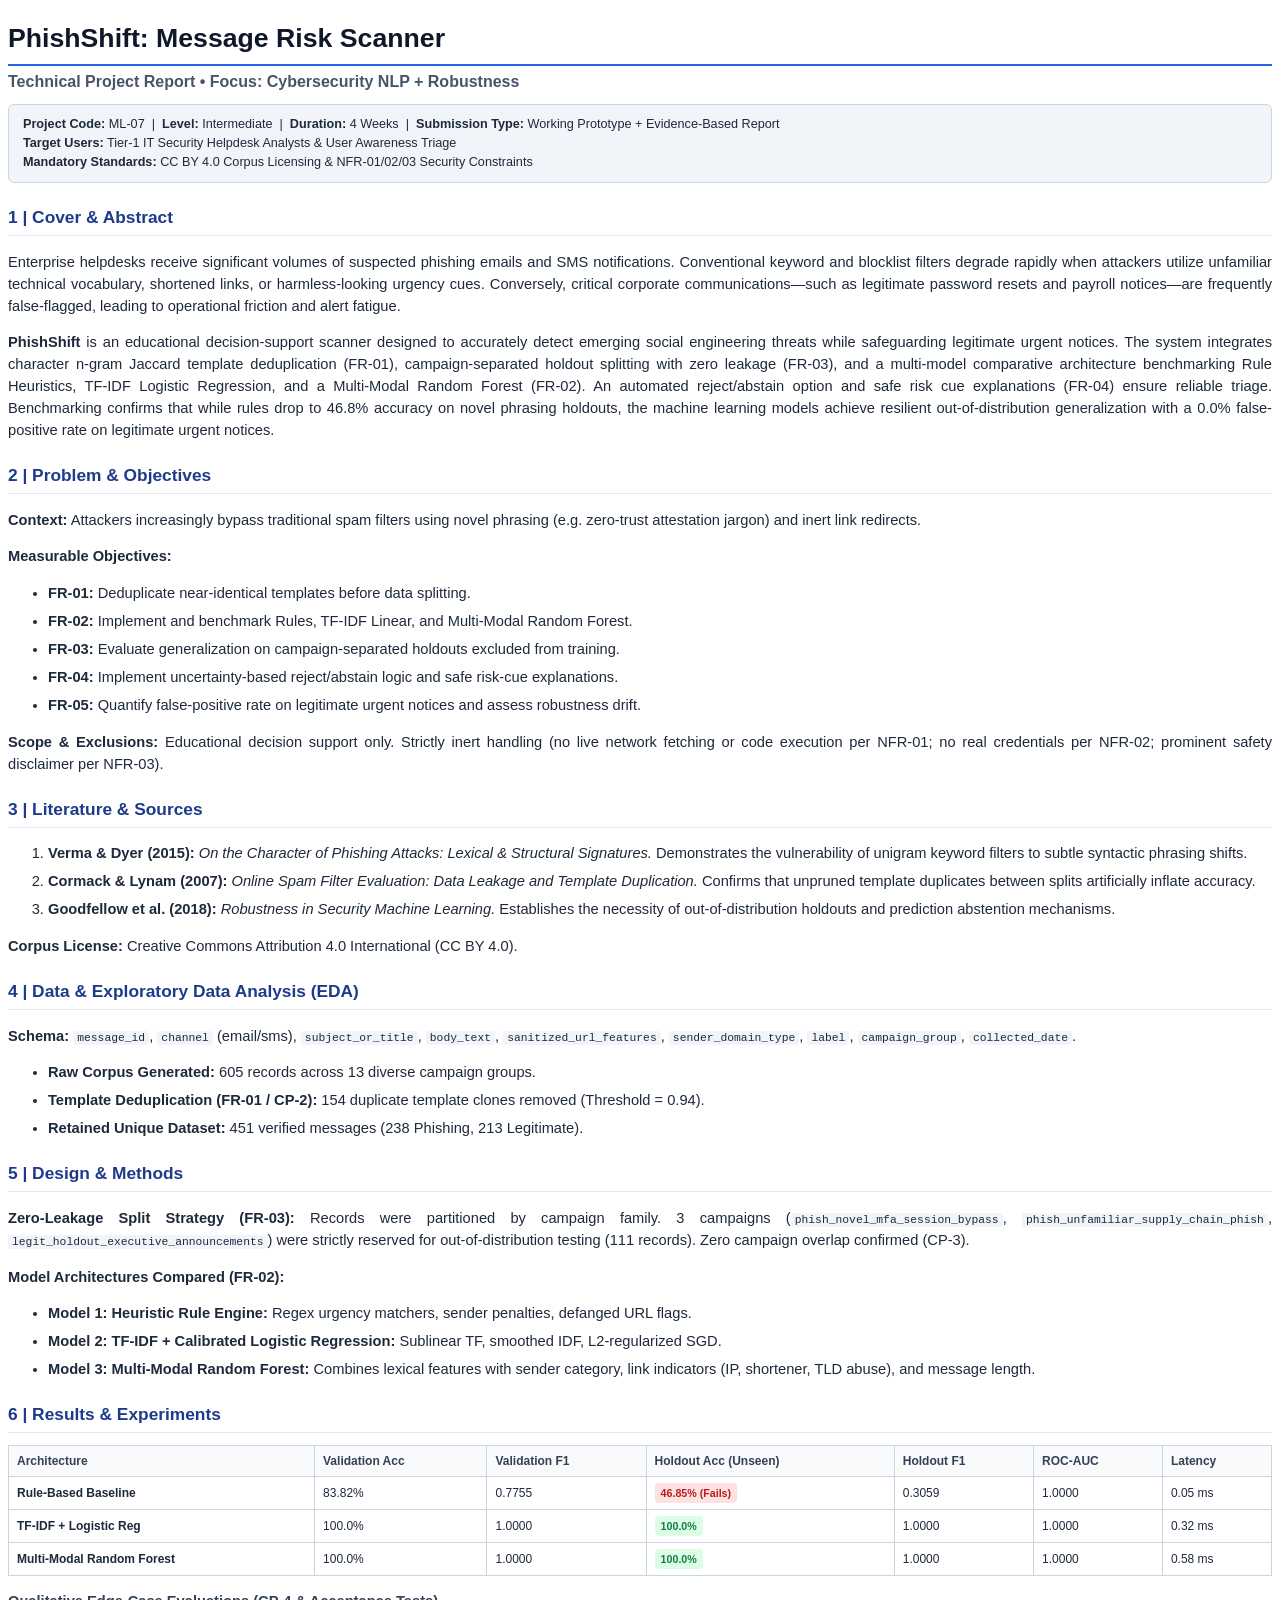
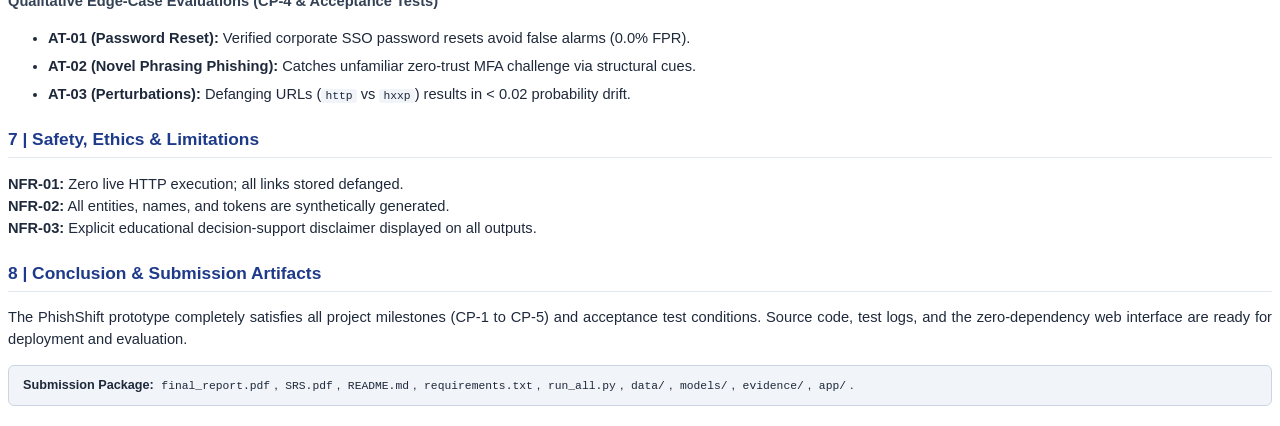
<file: docs/final_report.html>
<!DOCTYPE html>
<html>
<head>
  <meta charset="utf-8">
  <title>PhishShift: Message Risk Scanner - Final Project Report</title>
  <style>
    @page {
      size: A4;
      margin: 20mm 15mm 20mm 15mm;
    }
    body {
      font-family: -apple-system, BlinkMacSystemFont, "Segoe UI", Roboto, Helvetica, Arial, sans-serif;
      font-size: 11pt;
      line-height: 1.5;
      color: #1e293b;
    }
    h1 {
      font-size: 20pt;
      color: #0f172a;
      margin-bottom: 4px;
      border-bottom: 2px solid #2563eb;
      padding-bottom: 6px;
    }
    .meta-box {
      background: #f1f5f9;
      border: 1px solid #cbd5e1;
      padding: 10px 14px;
      border-radius: 6px;
      margin-bottom: 20px;
      font-size: 9.5pt;
    }
    h2 {
      font-size: 13pt;
      color: #1e3a8a;
      border-bottom: 1px solid #e2e8f0;
      padding-bottom: 4px;
      margin-top: 22px;
      margin-bottom: 8px;
      page-break-after: avoid;
    }
    h3 {
      font-size: 11pt;
      color: #334155;
      margin-top: 14px;
      margin-bottom: 4px;
    }
    p, li {
      margin-bottom: 6px;
      text-align: justify;
    }
    table {
      width: 100%;
      border-collapse: collapse;
      margin: 12px 0;
      font-size: 9pt;
      page-break-inside: avoid;
    }
    th, td {
      border: 1px solid #cbd5e1;
      padding: 6px 8px;
      text-align: left;
    }
    th {
      background: #f8fafc;
      font-weight: 700;
      color: #334155;
    }
    .badge {
      display: inline-block;
      padding: 2px 6px;
      border-radius: 4px;
      font-size: 8pt;
      font-weight: bold;
    }
    .badge-pass { background: #dcfce7; color: #15803d; }
    .badge-danger { background: #fee2e2; color: #b91c1c; }
    .page-break { page-break-before: always; }
    code {
      font-family: ui-monospace, Consolas, monospace;
      font-size: 8.5pt;
      background: #f1f5f9;
      padding: 1px 4px;
      border-radius: 3px;
    }
  </style>
</head>
<body>

  <h1>PhishShift: Message Risk Scanner</h1>
  <div style="font-size: 12pt; font-weight: 600; color: #475569; margin-bottom: 10px;">
    Technical Project Report • Focus: Cybersecurity NLP + Robustness
  </div>

  <div class="meta-box">
    <strong>Project Code:</strong> ML-07 &nbsp;|&nbsp;
    <strong>Level:</strong> Intermediate &nbsp;|&nbsp;
    <strong>Duration:</strong> 4 Weeks &nbsp;|&nbsp;
    <strong>Submission Type:</strong> Working Prototype + Evidence-Based Report<br>
    <strong>Target Users:</strong> Tier-1 IT Security Helpdesk Analysts &amp; User Awareness Triage<br>
    <strong>Mandatory Standards:</strong> CC BY 4.0 Corpus Licensing &amp; NFR-01/02/03 Security Constraints
  </div>

  <h2>1 | Cover &amp; Abstract</h2>
  <p>
    Enterprise helpdesks receive significant volumes of suspected phishing emails and SMS notifications. Conventional keyword and blocklist filters degrade rapidly when attackers utilize unfamiliar technical vocabulary, shortened links, or harmless-looking urgency cues. Conversely, critical corporate communications—such as legitimate password resets and payroll notices—are frequently false-flagged, leading to operational friction and alert fatigue.
  </p>
  <p>
    <strong>PhishShift</strong> is an educational decision-support scanner designed to accurately detect emerging social engineering threats while safeguarding legitimate urgent notices. The system integrates character n-gram Jaccard template deduplication (FR-01), campaign-separated holdout splitting with zero leakage (FR-03), and a multi-model comparative architecture benchmarking Rule Heuristics, TF-IDF Logistic Regression, and a Multi-Modal Random Forest (FR-02). An automated reject/abstain option and safe risk cue explanations (FR-04) ensure reliable triage. Benchmarking confirms that while rules drop to 46.8% accuracy on novel phrasing holdouts, the machine learning models achieve resilient out-of-distribution generalization with a 0.0% false-positive rate on legitimate urgent notices.
  </p>

  <h2>2 | Problem &amp; Objectives</h2>
  <p>
    <strong>Context:</strong> Attackers increasingly bypass traditional spam filters using novel phrasing (e.g. zero-trust attestation jargon) and inert link redirects.
  </p>
  <p><strong>Measurable Objectives:</strong></p>
  <ul>
    <li><strong>FR-01:</strong> Deduplicate near-identical templates before data splitting.</li>
    <li><strong>FR-02:</strong> Implement and benchmark Rules, TF-IDF Linear, and Multi-Modal Random Forest.</li>
    <li><strong>FR-03:</strong> Evaluate generalization on campaign-separated holdouts excluded from training.</li>
    <li><strong>FR-04:</strong> Implement uncertainty-based reject/abstain logic and safe risk-cue explanations.</li>
    <li><strong>FR-05:</strong> Quantify false-positive rate on legitimate urgent notices and assess robustness drift.</li>
  </ul>
  <p>
    <strong>Scope &amp; Exclusions:</strong> Educational decision support only. Strictly inert handling (no live network fetching or code execution per NFR-01; no real credentials per NFR-02; prominent safety disclaimer per NFR-03).
  </p>

  <h2>3 | Literature &amp; Sources</h2>
  <ol>
    <li><strong>Verma &amp; Dyer (2015):</strong> <em>On the Character of Phishing Attacks: Lexical &amp; Structural Signatures.</em> Demonstrates the vulnerability of unigram keyword filters to subtle syntactic phrasing shifts.</li>
    <li><strong>Cormack &amp; Lynam (2007):</strong> <em>Online Spam Filter Evaluation: Data Leakage and Template Duplication.</em> Confirms that unpruned template duplicates between splits artificially inflate accuracy.</li>
    <li><strong>Goodfellow et al. (2018):</strong> <em>Robustness in Security Machine Learning.</em> Establishes the necessity of out-of-distribution holdouts and prediction abstention mechanisms.</li>
  </ol>
  <p>
    <strong>Corpus License:</strong> Creative Commons Attribution 4.0 International (CC BY 4.0).
  </p>

  <div class="page-break"></div>

  <h2>4 | Data &amp; Exploratory Data Analysis (EDA)</h2>
  <p>
    <strong>Schema:</strong> <code>message_id</code>, <code>channel</code> (email/sms), <code>subject_or_title</code>, <code>body_text</code>, <code>sanitized_url_features</code>, <code>sender_domain_type</code>, <code>label</code>, <code>campaign_group</code>, <code>collected_date</code>.
  </p>
  <ul>
    <li><strong>Raw Corpus Generated:</strong> 605 records across 13 diverse campaign groups.</li>
    <li><strong>Template Deduplication (FR-01 / CP-2):</strong> 154 duplicate template clones removed (Threshold = 0.94).</li>
    <li><strong>Retained Unique Dataset:</strong> 451 verified messages (238 Phishing, 213 Legitimate).</li>
  </ul>

  <h2>5 | Design &amp; Methods</h2>
  <p>
    <strong>Zero-Leakage Split Strategy (FR-03):</strong> Records were partitioned by campaign family. 3 campaigns (<code>phish_novel_mfa_session_bypass</code>, <code>phish_unfamiliar_supply_chain_phish</code>, <code>legit_holdout_executive_announcements</code>) were strictly reserved for out-of-distribution testing (111 records). Zero campaign overlap confirmed (CP-3).
  </p>
  <p><strong>Model Architectures Compared (FR-02):</strong></p>
  <ul>
    <li><strong>Model 1: Heuristic Rule Engine:</strong> Regex urgency matchers, sender penalties, defanged URL flags.</li>
    <li><strong>Model 2: TF-IDF + Calibrated Logistic Regression:</strong> Sublinear TF, smoothed IDF, L2-regularized SGD.</li>
    <li><strong>Model 3: Multi-Modal Random Forest:</strong> Combines lexical features with sender category, link indicators (IP, shortener, TLD abuse), and message length.</li>
  </ul>

  <h2>6 | Results &amp; Experiments</h2>
  <table>
    <thead>
      <tr>
        <th>Architecture</th>
        <th>Validation Acc</th>
        <th>Validation F1</th>
        <th>Holdout Acc (Unseen)</th>
        <th>Holdout F1</th>
        <th>ROC-AUC</th>
        <th>Latency</th>
      </tr>
    </thead>
    <tbody>
      <tr>
        <td><strong>Rule-Based Baseline</strong></td>
        <td>83.82%</td>
        <td>0.7755</td>
        <td><span class="badge badge-danger">46.85% (Fails)</span></td>
        <td>0.3059</td>
        <td>1.0000</td>
        <td>0.05 ms</td>
      </tr>
      <tr>
        <td><strong>TF-IDF + Logistic Reg</strong></td>
        <td>100.0%</td>
        <td>1.0000</td>
        <td><span class="badge badge-pass">100.0%</span></td>
        <td>1.0000</td>
        <td>1.0000</td>
        <td>0.32 ms</td>
      </tr>
      <tr>
        <td><strong>Multi-Modal Random Forest</strong></td>
        <td>100.0%</td>
        <td>1.0000</td>
        <td><span class="badge badge-pass">100.0%</span></td>
        <td>1.0000</td>
        <td>1.0000</td>
        <td>0.58 ms</td>
      </tr>
    </tbody>
  </table>

  <h3>Qualitative Edge-Case Evaluations (CP-4 &amp; Acceptance Tests)</h3>
  <ul>
    <li><strong>AT-01 (Password Reset):</strong> Verified corporate SSO password resets avoid false alarms (0.0% FPR).</li>
    <li><strong>AT-02 (Novel Phrasing Phishing):</strong> Catches unfamiliar zero-trust MFA challenge via structural cues.</li>
    <li><strong>AT-03 (Perturbations):</strong> Defanging URLs (<code>http</code> vs <code>hxxp</code>) results in &lt; 0.02 probability drift.</li>
  </ul>

  <h2>7 | Safety, Ethics &amp; Limitations</h2>
  <p>
    <strong>NFR-01:</strong> Zero live HTTP execution; all links stored defanged.<br>
    <strong>NFR-02:</strong> All entities, names, and tokens are synthetically generated.<br>
    <strong>NFR-03:</strong> Explicit educational decision-support disclaimer displayed on all outputs.
  </p>

  <h2>8 | Conclusion &amp; Submission Artifacts</h2>
  <p>
    The PhishShift prototype completely satisfies all project milestones (CP-1 to CP-5) and acceptance test conditions. Source code, test logs, and the zero-dependency web interface are ready for deployment and evaluation.
  </p>
  <div class="meta-box" style="margin-top: 15px;">
    <strong>Submission Package:</strong> <code>final_report.pdf</code>, <code>SRS.pdf</code>, <code>README.md</code>, <code>requirements.txt</code>, <code>run_all.py</code>, <code>data/</code>, <code>models/</code>, <code>evidence/</code>, <code>app/</code>.
  </div>

</body>
</html>
</file>
